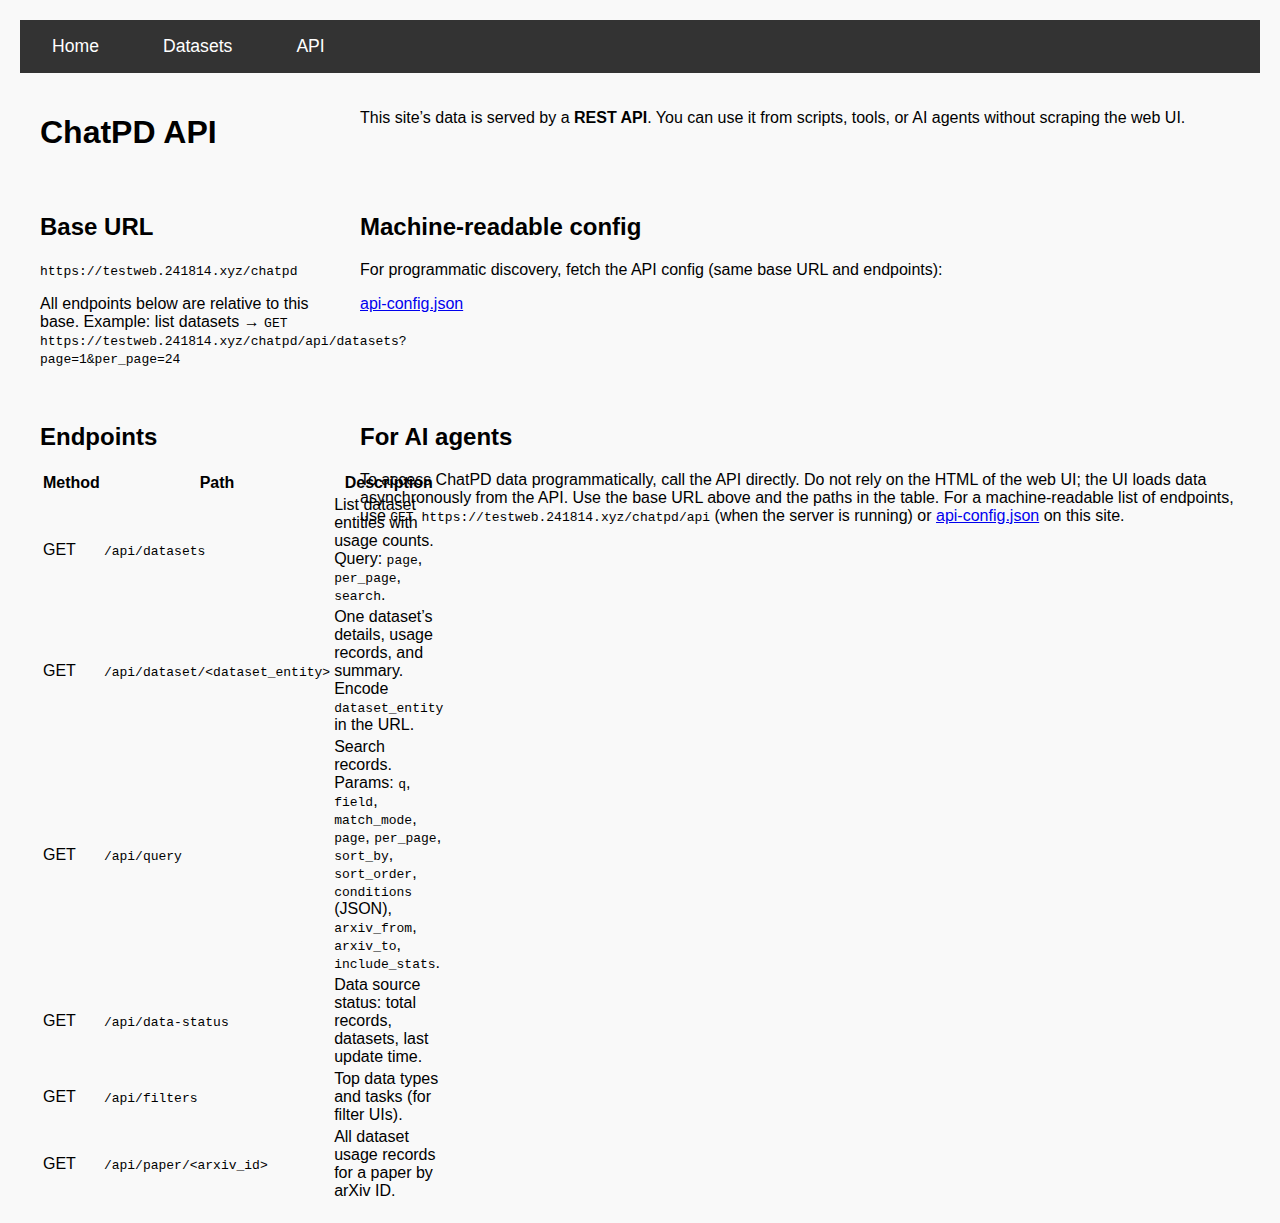
<file: api.html>
<!DOCTYPE html>
<html lang="en">
<head>
    <meta charset="UTF-8">
    <meta name="viewport" content="width=device-width, initial-scale=1.0">
    <meta name="description" content="ChatPD REST API: programmatic and AI agent access to dataset usage data.">
    <title>ChatPD - API</title>
    <link id="css-link" rel="stylesheet" href="static/css/styles.css">
    <link rel="alternate" type="application/json" href="api-config.json" title="ChatPD API config">
</head>
<body>
    <nav class="top-nav">
        <ul>
            <li><a href="./">Home</a></li>
            <li><a href="datasets">Datasets</a></li>
            <li><a href="api.html">API</a></li>
        </ul>
    </nav>

    <div class="container">
        <h1>ChatPD API</h1>
        <p>This site’s data is served by a <strong>REST API</strong>. You can use it from scripts, tools, or AI agents without scraping the web UI.</p>

        <section class="api-section">
            <h2>Base URL</h2>
            <p><code id="api-base-url">https://testweb.241814.xyz/chatpd</code></p>
            <p>All endpoints below are relative to this base. Example: list datasets → <code>GET https://testweb.241814.xyz/chatpd/api/datasets?page=1&amp;per_page=24</code></p>
        </section>

        <section class="api-section">
            <h2>Machine-readable config</h2>
            <p>For programmatic discovery, fetch the API config (same base URL and endpoints):</p>
            <p><a href="api-config.json">api-config.json</a></p>
        </section>

        <section class="api-section">
            <h2>Endpoints</h2>
            <table class="api-table">
                <thead>
                    <tr>
                        <th>Method</th>
                        <th>Path</th>
                        <th>Description</th>
                    </tr>
                </thead>
                <tbody>
                    <tr>
                        <td>GET</td>
                        <td><code>/api/datasets</code></td>
                        <td>List dataset entities with usage counts. Query: <code>page</code>, <code>per_page</code>, <code>search</code>.</td>
                    </tr>
                    <tr>
                        <td>GET</td>
                        <td><code>/api/dataset/&lt;dataset_entity&gt;</code></td>
                        <td>One dataset’s details, usage records, and summary. Encode <code>dataset_entity</code> in the URL.</td>
                    </tr>
                    <tr>
                        <td>GET</td>
                        <td><code>/api/query</code></td>
                        <td>Search records. Params: <code>q</code>, <code>field</code>, <code>match_mode</code>, <code>page</code>, <code>per_page</code>, <code>sort_by</code>, <code>sort_order</code>, <code>conditions</code> (JSON), <code>arxiv_from</code>, <code>arxiv_to</code>, <code>include_stats</code>.</td>
                    </tr>
                    <tr>
                        <td>GET</td>
                        <td><code>/api/data-status</code></td>
                        <td>Data source status: total records, datasets, last update time.</td>
                    </tr>
                    <tr>
                        <td>GET</td>
                        <td><code>/api/filters</code></td>
                        <td>Top data types and tasks (for filter UIs).</td>
                    </tr>
                    <tr>
                        <td>GET</td>
                        <td><code>/api/paper/&lt;arxiv_id&gt;</code></td>
                        <td>All dataset usage records for a paper by arXiv ID.</td>
                    </tr>
                </tbody>
            </table>
        </section>

        <section class="api-section">
            <h2>For AI agents</h2>
            <p>To access ChatPD data programmatically, call the API directly. Do not rely on the HTML of the web UI; the UI loads data asynchronously from the API. Use the base URL above and the paths in the table. For a machine-readable list of endpoints, use <code>GET <span id="api-base-url-2">https://testweb.241814.xyz/chatpd</span>/api</code> (when the server is running) or <a href="api-config.json">api-config.json</a> on this site.</p>
        </section>
    </div>

    <script>
        document.addEventListener('DOMContentLoaded', () => {
            const path = window.location.pathname;
            const baseUrl = path.includes('/chatpd-web/') ? '/chatpd-web' : '';
            if (baseUrl) {
                document.querySelectorAll('.top-nav a').forEach(link => {
                    const href = link.getAttribute('href');
                    if (href === './') link.setAttribute('href', baseUrl + '/');
                    else if (href === 'datasets') link.setAttribute('href', baseUrl + '/datasets');
                    else if (href === 'api.html') link.setAttribute('href', baseUrl + '/api.html');
                });
                const cssLink = document.getElementById('css-link');
                if (cssLink) cssLink.href = baseUrl + '/static/css/styles.css';
                document.querySelector('a[href="api-config.json"]').href = baseUrl + '/api-config.json';
            }
        });
    </script>
</body>
</html>
</file>
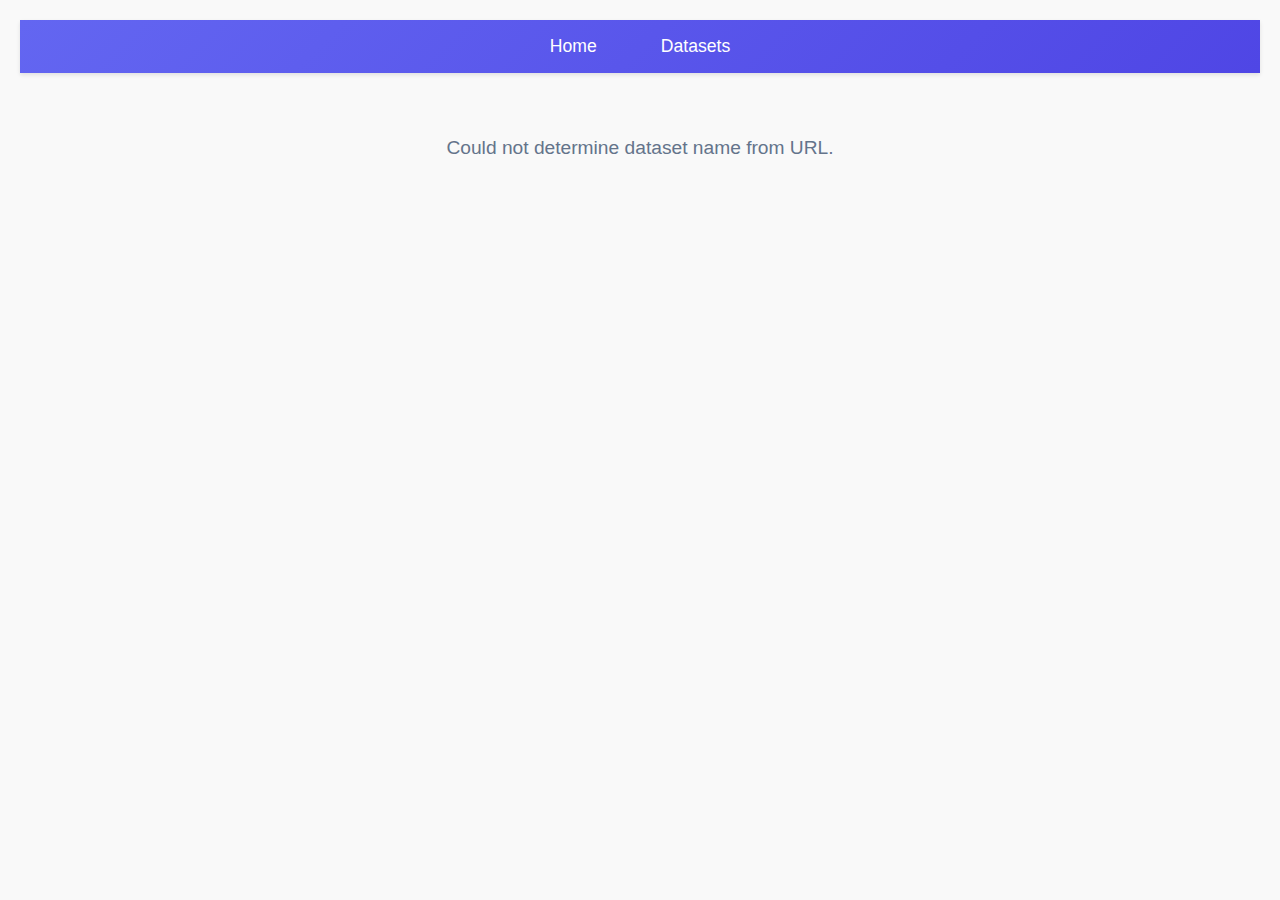
<file: dataset.html>
<!DOCTYPE html>
<html lang="zh-CN">
<head>
    <meta charset="UTF-8">
    <meta name="viewport" content="width=device-width, initial-scale=1.0">
    <title>ChatPD - Dataset Details</title>
    <link id="css-link" rel="stylesheet" href="static/css/styles.css">
    <style>
        .top-nav {
            background: linear-gradient(135deg, #6366f1 0%, #4f46e5 100%);
            padding: 1rem 0;
            box-shadow: 0 2px 4px rgba(0,0,0,0.1);
        }
        .top-nav ul {
            display: flex;
            justify-content: center;
            gap: 2rem;
            margin: 0;
            padding: 0;
            list-style: none;
        }
        .top-nav a {
            color: white;
            text-decoration: none;
            font-weight: 500;
            padding: 0.5rem 1rem;
            border-radius: 0.5rem;
            transition: background-color 0.3s;
        }
        .top-nav a:hover {
            background-color: rgba(255,255,255,0.1);
        }
        .container {
            max-width: 1200px;
            margin: 2rem auto;
            padding: 0 1.5rem;
        }
        .dataset-header {
            margin-bottom: 2rem;
        }
        .dataset-header h1 {
            margin-bottom: 0.5rem;
            color: #1e293b;
        }
        .dataset-link {
            display: inline-block;
            color: #4f46e5;
            text-decoration: none;
            margin-top: 0.5rem;
            transition: color 0.3s;
        }
        .dataset-link:hover {
            color: #4338ca;
            text-decoration: underline;
        }
        .info-section {
            background-color: #f8fafc;
            border-radius: 0.75rem;
            padding: 1.5rem;
            margin-bottom: 2rem;
            box-shadow: 0 1px 3px rgba(0,0,0,0.05);
        }
        .info-section h2 {
            margin-top: 0;
            margin-bottom: 1.25rem;
            color: #1e293b;
            font-size: 1.25rem;
        }
        .info-grid {
            display: grid;
            grid-template-columns: 1fr;
            gap: 1rem;
        }
        @media (min-width: 768px) {
            .info-grid {
                grid-template-columns: repeat(2, 1fr);
            }
        }
        .info-item {
            display: flex;
            flex-direction: column;
        }
        .info-item .label {
            font-weight: 500;
            color: #64748b;
            margin-bottom: 0.25rem;
        }
        .info-item .value {
            color: #1e293b;
        }
        .info-item .value a {
            color: #4f46e5;
            text-decoration: none;
        }
        .info-item .value a:hover {
            text-decoration: underline;
        }
        .citation-box {
            background-color: #f1f5f9;
            border-radius: 0.5rem;
            padding: 1rem;
            font-family: monospace;
            white-space: pre-wrap;
            word-break: break-word;
            color: #334155;
            border-left: 4px solid #4f46e5;
        }
        .dataset-usage h2 {
            margin-bottom: 1.25rem;
            color: #1e293b;
        }
        .search-filter {
            margin-bottom: 1.5rem;
        }
        .search-filter input {
            width: 100%;
            padding: 0.75rem 1rem;
            border: 1px solid #cbd5e1;
            border-radius: 0.5rem;
            font-size: 1rem;
        }
        .paper-card {
            background-color: #f8fafc;
            border-radius: 0.75rem;
            padding: 1.5rem;
            margin-bottom: 1rem;
            box-shadow: 0 1px 3px rgba(0,0,0,0.05);
            transition: all 0.3s ease;
            border-left: 4px solid transparent;
        }
        .paper-card:hover {
            transform: translateY(-2px);
            box-shadow: 0 4px 8px rgba(0,0,0,0.1);
            border-left: 4px solid #4f46e5;
        }
        .paper-header {
            margin-bottom: 1rem;
        }
        .paper-header h3 {
            margin-top: 0;
            margin-bottom: 0.5rem;
            color: #1e293b;
        }
        .arxiv-link {
            display: inline-block;
            background: #4f46e5;
            color: white;
            text-decoration: none;
            font-size: 0.85rem;
            padding: 0.3rem 0.6rem;
            border-radius: 0.375rem;
            margin-top: 0.25rem;
            transition: background-color 0.3s;
        }
        .arxiv-link:hover {
            background: #4338ca;
            text-decoration: none;
        }
        .paper-meta {
            display: flex;
            flex-wrap: wrap;
            gap: 1rem;
        }
        .meta-item {
            display: flex;
            align-items: center;
            gap: 0.5rem;
        }
        .meta-item .label {
            color: #64748b;
            font-weight: 500;
        }
        .meta-item .value {
            color: #1e293b;
        }
        #loading-indicator, #error-message {
            text-align: center;
            padding: 2rem;
            font-size: 1.2rem;
            color: #64748b;
        }
    </style>
</head>
<body>
    <nav class="top-nav">
        <ul>
            <li><a href="./">Home</a></li>
            <li><a href="datasets">Datasets</a></li>
        </ul>
    </nav>

    <div class="container dataset-detail-container">
        <div id="loading-indicator">Loading dataset details...</div>
        <div id="error-message" style="display: none;"></div>

        <div id="dataset-content" style="display: none;">
            <div class="dataset-header">
                <h1 id="dataset-entity"></h1>
                <a id="dataset-homepage-link" href="#" target="_blank" class="dataset-link" style="display: none;">Official Homepage</a>
            </div>

            <div class="dataset-info">
                <div class="info-section">
                    <h2>Dataset Information</h2>
                    <div class="info-grid">
                        <div class="info-item" id="info-summary" style="display: none;">
                            <div class="label">Summary:</div>
                            <div class="value" id="dataset-summary"></div>
                        </div>
                        <div class="info-item" id="info-data-type" style="display: none;">
                            <div class="label">Data Type:</div>
                            <div class="value" id="dataset-data-type"></div>
                        </div>
                        <div class="info-item" id="info-task" style="display: none;">
                            <div class="label">Task:</div>
                            <div class="value" id="dataset-task"></div>
                        </div>
                        <div class="info-item" id="info-scale" style="display: none;">
                            <div class="label">Scale:</div>
                            <div class="value" id="dataset-scale"></div>
                        </div>
                        <div class="info-item" id="info-provider" style="display: none;">
                            <div class="label">Provider:</div>
                            <div class="value" id="dataset-provider"></div>
                        </div>
                        <div class="info-item" id="info-url" style="display: none;">
                            <div class="label">URL:</div>
                            <div class="value">
                                <a id="dataset-url" href="#" target="_blank"></a>
                            </div>
                        </div>
                        <div class="info-item" id="info-public" style="display: none;">
                            <div class="label">Publicly Available:</div>
                            <div class="value" id="dataset-public"></div>
                        </div>
                        <div class="info-item" id="info-location" style="display: none;">
                            <div class="label">Location:</div>
                            <div class="value" id="dataset-location"></div>
                        </div>
                        <div class="info-item" id="info-other" style="display: none;">
                            <div class="label">Other Info:</div>
                            <div class="value" id="dataset-other"></div>
                        </div>
                    </div>
                </div>

                <div class="info-section" id="info-citation" style="display: none;">
                    <h2>Citation</h2>
                    <div class="citation-box" id="dataset-citation"></div>
                </div>
            </div>

            <div class="dataset-usage">
                <h2>Usage Records (<span id="usage-count">0</span>)</h2>
                <div class="search-filter">
                    <input type="text" id="paper-search" placeholder="Search papers...">
                </div>
                <div class="paper-list" id="paper-list">
                    <!-- Paper cards will be added here by JS -->
                </div>
                <div id="no-papers-message" style="display: none; text-align: center; padding: 1rem; color: #64748b;">No usage records found for this dataset.</div>
            </div>
        </div>
    </div>

    <script>
        document.addEventListener('DOMContentLoaded', () => {
            const loadingIndicator = document.getElementById('loading-indicator');
            const errorMessage = document.getElementById('error-message');
            const datasetContent = document.getElementById('dataset-content');
            const paperSearch = document.getElementById('paper-search');
            const paperList = document.getElementById('paper-list');
            const noPapersMessage = document.getElementById('no-papers-message');

            const getBaseUrl = () => {
                const path = window.location.pathname;
                if (path.startsWith('/chatpd-web/')) { 
                    return '/chatpd-web';
                }
                return '';
            };
            const baseUrl = getBaseUrl();

            const getApiUrl = () => {
                return 'https://testweb.241814.xyz:5000';
            };
            const apiUrl = getApiUrl();

            function setElementText(id, text) {
                const element = document.getElementById(id);
                if (element) {
                    element.textContent = text || 'N/A';
                    const parentInfoItem = element.closest('.info-item');
                     if (text && parentInfoItem) {
                        parentInfoItem.style.display = 'flex';
                    }
                }
            }
            
            function setElementHref(id, url) {
                const element = document.getElementById(id);
                if (element && url) {
                    element.href = url;
                    element.textContent = url;
                    const parentInfoItem = element.closest('.info-item');
                     if (parentInfoItem) {
                         parentInfoItem.style.display = 'flex';
                     } else {
                         element.style.display = 'inline-block';
                     }
                }
            }

            function displayError(message) {
                loadingIndicator.style.display = 'none';
                datasetContent.style.display = 'none';
                errorMessage.textContent = message;
                errorMessage.style.display = 'block';
            }

            function updateNavLinks() {
                document.querySelectorAll('.top-nav a').forEach(link => {
                    const href = link.getAttribute('href');
                     if (href === './') {
                         link.setAttribute('href', baseUrl + '/' || '/');
                     } else if (href === 'datasets') {
                         link.setAttribute('href', baseUrl + '/datasets');
                     }
                 });
                 const cssLink = document.getElementById('css-link');
                 if (cssLink) {
                     cssLink.href = `${baseUrl}/static/css/styles.css`;
                 }
             }
            updateNavLinks();

            function getDatasetNameFromPath() {
                 const path = window.location.pathname;
                 const match = path.match(/(?:\/chatpd-web)?\/dataset\/([^/]+)/);
                 if (match && match[1]) {
                     try {
                         return decodeURIComponent(match[1]);
                     } catch (e) {
                         console.error("Error decoding dataset name:", e);
                         return null;
                     }
                 }
                 return null;
            }
            const datasetName = getDatasetNameFromPath();

            async function loadDatasetDetails() {
                if (!datasetName) {
                    displayError('Could not determine dataset name from URL.');
                    document.title = "ChatPD - Error";
                    return;
                }

                document.title = `ChatPD - ${datasetName}`;

                try {
                    const response = await fetch(`${apiUrl}/api/dataset/${encodeURIComponent(datasetName)}`);
                    
                    if (!response.ok) {
                         if (response.status === 404) {
                             throw new Error(`Dataset '${datasetName}' not found.`);
                         } else {
                            throw new Error(`API request failed with status: ${response.status}`);
                         }
                    }

                    const data = await response.json();

                    if (!data || !data.dataset) {
                        throw new Error("Invalid data received from API.");
                    }

                    const dataset = data.dataset;
                    const records = data.usage_records || [];

                    setElementText('dataset-entity', dataset.dataset_entity);
                     document.title = `ChatPD - ${dataset.dataset_entity || datasetName}`;

                    if (dataset.homepage) {
                         setElementHref('dataset-homepage-link', dataset.homepage);
                    }

                    setElementText('dataset-summary', dataset.dataset_summary);
                    setElementText('dataset-data-type', dataset.data_type);
                    setElementText('dataset-task', dataset.task);
                    setElementText('dataset-scale', dataset.scale);
                    setElementText('dataset-provider', dataset.dataset_provider);
                    if (dataset.dataset_url) {
                         setElementHref('dataset-url', dataset.dataset_url);
                    }
                    setElementText('dataset-public', dataset.dataset_publicly_available);
                    setElementText('dataset-location', dataset.location);
                    setElementText('dataset-other', dataset.other_info);

                    if (dataset.dataset_citation) {
                        setElementText('dataset-citation', dataset.dataset_citation);
                         document.getElementById('info-citation').style.display = 'block';
                    }

                    setElementText('usage-count', records.length);
                    paperList.innerHTML = '';
                    if (records.length > 0) {
                        noPapersMessage.style.display = 'none';
                        records.forEach(record => {
                            const card = document.createElement('div');
                            card.className = 'paper-card';
                            card.dataset.title = (record.title || '').toLowerCase(); 

                            const arxivLink = record.arxiv_id 
                                ? `<a href="https://arxiv.org/abs/${record.arxiv_id}" target="_blank" class="arxiv-link"><svg xmlns="http://www.w3.org/2000/svg" width="14" height="14" viewBox="0 0 24 24" fill="none" stroke="currentColor" stroke-width="2" stroke-linecap="round" stroke-linejoin="round" style="display:inline-block;vertical-align:middle;margin-right:4px"><path d="M18 13v6a2 2 0 0 1-2 2H5a2 2 0 0 1-2-2V8a2 2 0 0 1 2-2h6"></path><polyline points="15 3 21 3 21 9"></polyline><line x1="10" y1="14" x2="21" y2="3"></line></svg>arXiv:${record.arxiv_id}</a>` 
                                : '';

                            card.innerHTML = `
                                <div class="paper-header">
                                    <h3>${record.title || 'N/A'}</h3>
                                    ${arxivLink}
                                </div>
                                <div class="paper-meta">
                                    <div class="meta-item">
                                        <span class="label">Task:</span>
                                        <span class="value">${record.task || 'N/A'}</span>
                                    </div>
                                    <div class="meta-item">
                                        <span class="label">Data Type:</span>
                                        <span class="value">${record.data_type || 'N/A'}</span>
                                    </div>
                                </div>
                            `;
                            paperList.appendChild(card);
                        });
                    } else {
                         noPapersMessage.style.display = 'block';
                    }

                    loadingIndicator.style.display = 'none';
                    datasetContent.style.display = 'block';

                } catch (error) {
                    console.error('Error loading dataset details:', error);
                    displayError(`Failed to load dataset details: ${error.message}`);
                     document.title = "ChatPD - Error Loading Dataset";
                }
            }

            paperSearch.addEventListener('input', () => {
                const searchTerm = paperSearch.value.toLowerCase().trim();
                const paperCards = paperList.querySelectorAll('.paper-card');
                let visibleCount = 0;
                
                paperCards.forEach(card => {
                    const title = card.dataset.title;
                    const isVisible = searchTerm === '' || (title && title.includes(searchTerm));
                     card.style.display = isVisible ? 'block' : 'none';
                     if (isVisible) visibleCount++;
                });
            });

            loadDatasetDetails();
        });
    </script>
</body>
</html>
</file>
<file: static/css/styles.css>
body {
    font-family: Arial, sans-serif;
    background-color: #f9f9f9;
    margin: 0;
    padding: 20px;
}

.container {
    display: grid;
    grid-template-columns: 300px 1fr;
    gap: 20px;
    max-width: 1200px;
    margin: 0 auto;
}

.sidebar {
    background: #fff;
    border-radius: 8px;
    padding: 15px;
    box-shadow: 0 4px 8px rgba(0, 0, 0, 0.1);
    overflow-y: auto;
    max-height: calc(100vh - 40px);
}

.sidebar h3 {
    margin-top: 0;
    font-size: 18px;
    color: #333;
}

.filter-section {
    margin-bottom: 20px;
    padding-bottom: 15px;
    border-bottom: 1px solid #ddd;
}

.sidebar a {
    text-decoration: none;
    color: #007bff;
    display: block;
    margin: 5px 0;
    font-size: 14px;
    white-space: nowrap;
    overflow: hidden;
    text-overflow: ellipsis;
}

.sidebar a.active {
    font-weight: bold;
    color: #0056b3;
}

.results {
    background: #fff;
    border-radius: 8px;
    padding: 15px;
    box-shadow: 0 4px 8px rgba(0, 0, 0, 0.1);
}

.results h3 {
    margin-top: 0;
    font-size: 18px;
    color: #333;
}

.result-item {
    padding: 10px;
    border-bottom: 1px solid #ddd;
}

.result-item:last-child {
    border-bottom: none;
}

.result-item h4 {
    margin: 0;
    font-size: 16px;
    color: #007bff;
}

.result-item p {
    margin: 5px 0;
    font-size: 14px;
    color: #555;
}

.pagination-container {
    display: flex;
    justify-content: flex-end;
    align-items: center;
    margin-top: 20px;
    width: 100%;
}

.pagination {
    display: flex;
    gap: 5px;
}

.pagination a,
.pagination span,
.pagination button {
    text-decoration: none;
    color: #007bff;
    padding: 8px 12px;
    border: 1px solid #ddd;
    border-radius: 4px;
    font-size: 14px;
    display: inline-block;
    text-align: center;
    background: none;
    cursor: pointer;
}

.pagination a.active,
.pagination button.active {
    font-weight: bold;
    background-color: #007bff;
    color: #fff;
}

.pagination span.ellipsis {
    background: transparent;
    border: none;
    color: #555;
    padding: 8px 12px;
}

.pagination a:hover,
.pagination button:hover {
    background-color: #e8f1ff;
}

.filter-container {
    background: #fff;
    border-radius: 8px;
    padding: 15px;
    box-shadow: inset 0 2px 8px rgba(207, 196, 196, 0.4);
    margin-bottom: 20px;
}

.filter-container input[type="text"] {
    box-sizing: border-box;
    max-width: 100%;
    font-size: 14px;
}

.filter-container button {
    font-size: 14px;
    max-width: 100%;
    background-color: #007bff; /* 按钮背景颜色 */
    color: #fff; /* 按钮文字颜色 */
    padding: 10px 15px; /* 调整内边距让按钮更显眼 */
    border: none; /* 移除默认边框 */
    border-radius: 4px; /* 圆角让按钮更现代化 */
    cursor: pointer; /* 鼠标悬停时显示为手势 */
    transition: background-color 0.3s ease, transform 0.2s ease; /* 添加平滑过渡效果 */
}

.filter-container button:hover {
    background-color: #0056b3; /* 悬停时的背景颜色 */
    transform: scale(1.05); /* 悬停时按钮略微放大 */
}

.filter-container button:active {
    background-color: #003f7f; /* 点击时的背景颜色 */
    transform: scale(0.98); /* 点击时按钮略微缩小 */
}


.filter-container form {
    display: flex;
    flex-direction: column;
    gap: 10px;
}

.filter-link {
    cursor: pointer;
}

@media (max-width: 768px) {
    .container {
        grid-template-columns: 1fr;
    }

    .sidebar {
        max-height: 300px;
        overflow-y: auto;
    }
}

/* 新增导航栏样式 */
.top-nav {
    background-color: #333;
    padding: 1rem;
}

.top-nav ul {
    list-style: none;
    margin: 0;
    padding: 0;
    display: flex;
    gap: 2rem;
}

.top-nav a {
    color: white;
    text-decoration: none;
    font-size: 1.1rem;
    padding: 0.5rem 1rem;
    border-radius: 4px;
}

.top-nav a:hover {
    background-color: #555;
}

/* 调整原有容器位置 */
.container {
    margin-top: 20px; /* 给导航栏留出空间 */
}

/* 数据集页面样式 */
.datasets-container {
    display: block !important;
    padding: 20px;
}

.datasets-container h1 {
    margin-top: 0;
    margin-bottom: 10px;
    color: #2c3e50;
}

.datasets-container .description {
    color: #666;
    margin-bottom: 2rem;
}

.dataset-search {
    margin-bottom: 2rem;
}

.dataset-search input {
    width: 100%;
    padding: 10px 15px;
    border: 1px solid #ddd;
    border-radius: 4px;
    font-size: 1rem;
    box-shadow: 0 1px 3px rgba(0,0,0,0.1);
}

.dataset-list {
    display: grid;
    grid-template-columns: repeat(auto-fill, minmax(300px, 1fr));
    gap: 1.5rem;
}

.dataset-card {
    background: white;
    border-radius: 8px;
    padding: 1.5rem;
    box-shadow: 0 2px 4px rgba(0,0,0,0.1);
    transition: transform 0.2s, box-shadow 0.2s;
}

.dataset-card:hover {
    transform: translateY(-3px);
    box-shadow: 0 4px 8px rgba(0,0,0,0.15);
}

.dataset-card h3 {
    color: #2c3e50;
    margin-top: 0;
    margin-bottom: 0.5rem;
}

.dataset-card h3 a {
    color: #2c3e50;
    text-decoration: none;
}

.dataset-card h3 a:hover {
    color: #3498db;
    text-decoration: underline;
}

.dataset-meta {
    margin-top: 1rem;
    display: flex;
    gap: 1rem;
    color: #666;
    font-size: 0.9rem;
}

.loading, .error, .no-results {
    grid-column: 1 / -1;
    padding: 2rem;
    text-align: center;
    background: white;
    border-radius: 8px;
    box-shadow: 0 2px 4px rgba(0,0,0,0.1);
}

.error {
    color: #e74c3c;
}

.no-results {
    color: #7f8c8d;
}

/* 数据集详情页样式 */
.dataset-detail-container {
    display: block !important;
    padding: 20px;
}

.dataset-header {
    display: flex;
    justify-content: space-between;
    align-items: center;
    margin-bottom: 2rem;
    padding-bottom: 1rem;
    border-bottom: 1px solid #eee;
}

.dataset-header h1 {
    margin: 0;
    color: #2c3e50;
}

.dataset-link {
    display: inline-block;
    padding: 8px 16px;
    background-color: #3498db;
    color: white;
    text-decoration: none;
    border-radius: 4px;
    font-weight: bold;
    transition: background-color 0.2s;
}

.dataset-link:hover {
    background-color: #2980b9;
}

.dataset-info {
    margin-bottom: 3rem;
}

.info-section {
    background: white;
    padding: 2rem;
    border-radius: 8px;
    box-shadow: 0 2px 4px rgba(0,0,0,0.1);
    margin-bottom: 2rem;
}

.info-section h2 {
    margin-top: 0;
    margin-bottom: 1.5rem;
    color: #2c3e50;
    border-bottom: 2px solid #f1f1f1;
    padding-bottom: 0.5rem;
}

.info-grid {
    display: grid;
    grid-template-columns: repeat(auto-fill, minmax(400px, 1fr));
    gap: 1.5rem;
}

.info-item {
    display: flex;
    flex-direction: column;
    gap: 0.5rem;
}

.info-item .label {
    font-weight: bold;
    color: #7f8c8d;
}

.info-item .value {
    color: #2c3e50;
}

.info-item .value a {
    color: #3498db;
    text-decoration: none;
}

.info-item .value a:hover {
    text-decoration: underline;
}

.citation-box {
    background-color: #f8f9fa;
    padding: 1.5rem;
    border-radius: 4px;
    border-left: 4px solid #3498db;
    font-family: monospace;
    white-space: pre-wrap;
    overflow-x: auto;
    color: #2c3e50;
}

.dataset-usage {
    background: white;
    padding: 2rem;
    border-radius: 8px;
    box-shadow: 0 2px 4px rgba(0,0,0,0.1);
}

.dataset-usage h2 {
    margin-top: 0;
    margin-bottom: 1.5rem;
    color: #2c3e50;
    border-bottom: 2px solid #f1f1f1;
    padding-bottom: 0.5rem;
}

.search-filter {
    margin-bottom: 1.5rem;
}

.search-filter input {
    width: 100%;
    padding: 10px 15px;
    border: 1px solid #ddd;
    border-radius: 4px;
    font-size: 1rem;
    box-shadow: 0 1px 3px rgba(0,0,0,0.1);
}

.paper-list {
    display: grid;
    gap: 1.5rem;
}

.paper-card {
    border: 1px solid #eee;
    border-radius: 8px;
    padding: 1.5rem;
    transition: box-shadow 0.2s;
}

.paper-card:hover {
    box-shadow: 0 4px 8px rgba(0,0,0,0.1);
}

.paper-header {
    display: flex;
    justify-content: space-between;
    align-items: flex-start;
    margin-bottom: 1rem;
    gap: 1rem;
}

.paper-header h3 {
    margin: 0;
    color: #2c3e50;
    font-size: 1.2rem;
}

.arxiv-link {
    color: white;
    background-color: #e74c3c;
    padding: 4px 8px;
    border-radius: 4px;
    text-decoration: none;
    font-size: 0.8rem;
    white-space: nowrap;
}

.arxiv-link:hover {
    background-color: #c0392b;
}

.paper-meta {
    display: flex;
    flex-wrap: wrap;
    gap: 1rem;
}

.meta-item {
    display: flex;
    gap: 0.5rem;
}

.meta-item .label {
    color: #7f8c8d;
}

.meta-item .value {
    color: #2c3e50;
    font-weight: bold;
}
</file>
